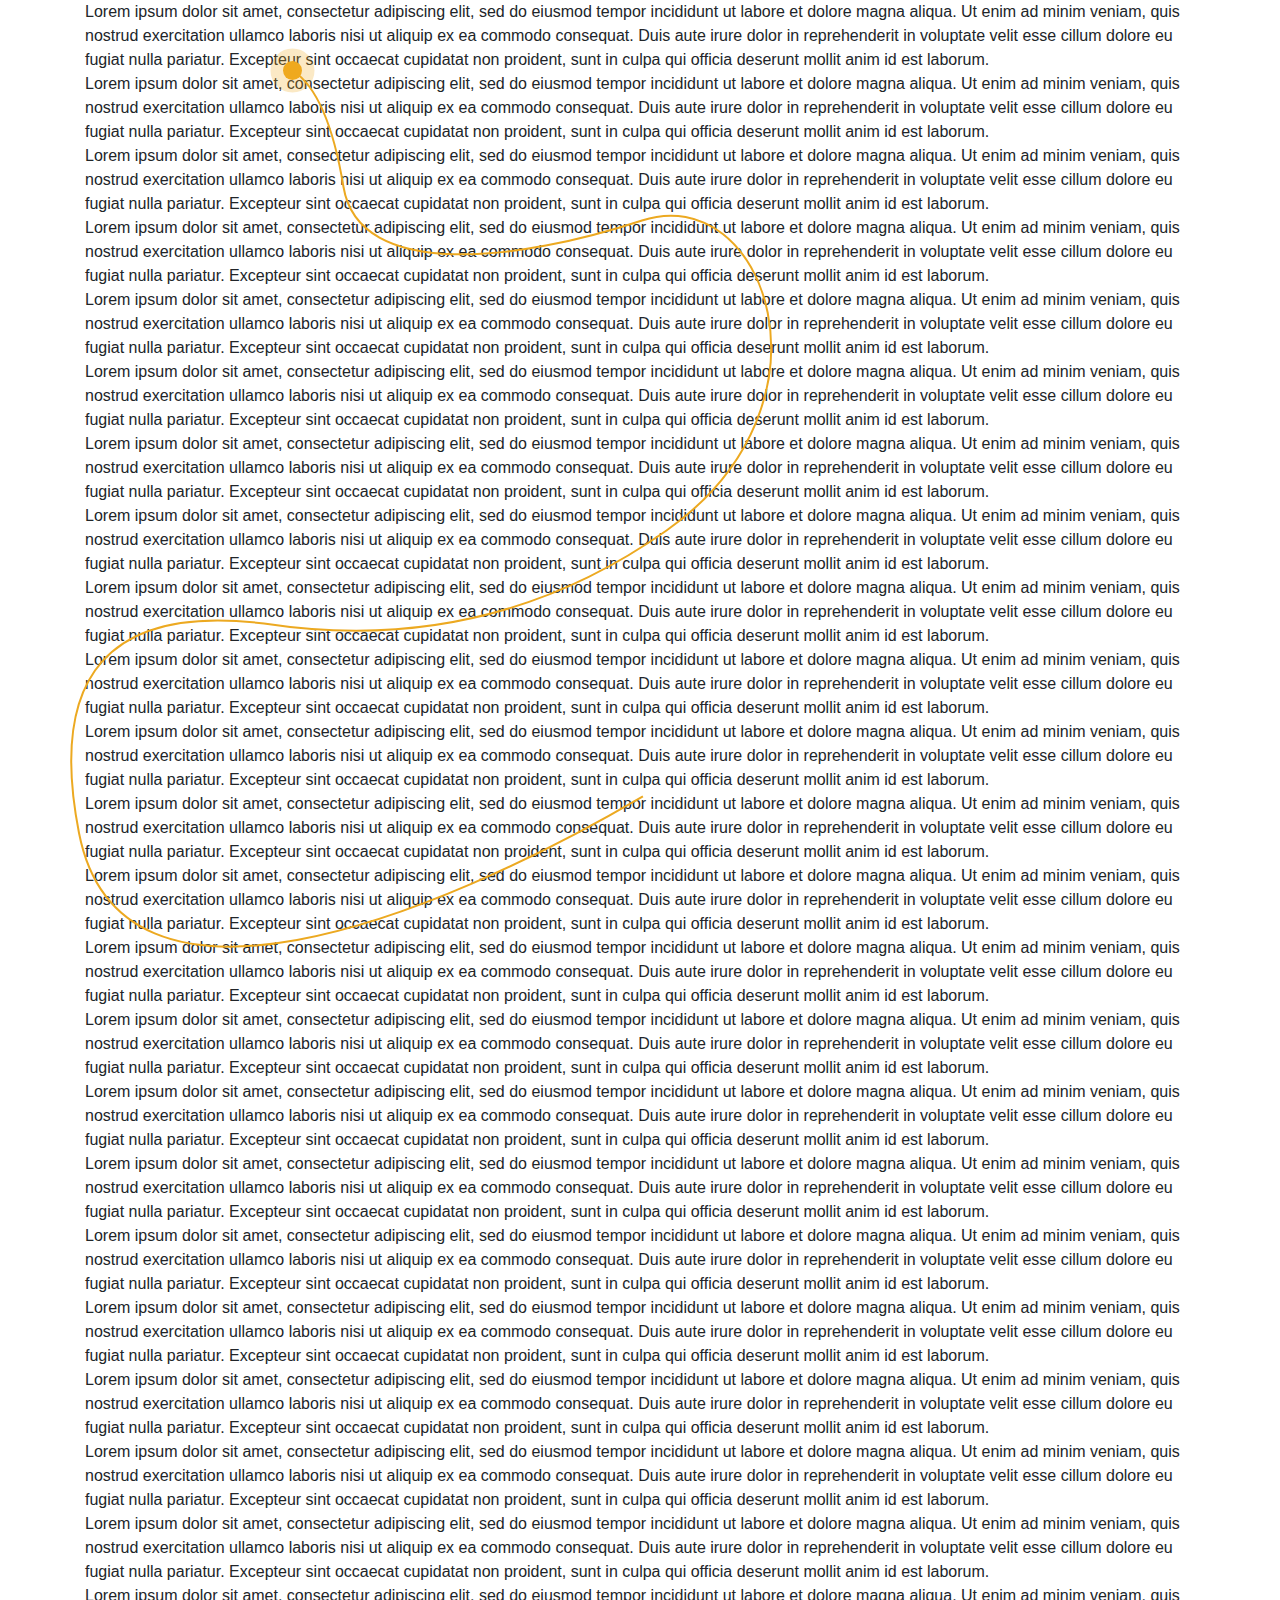
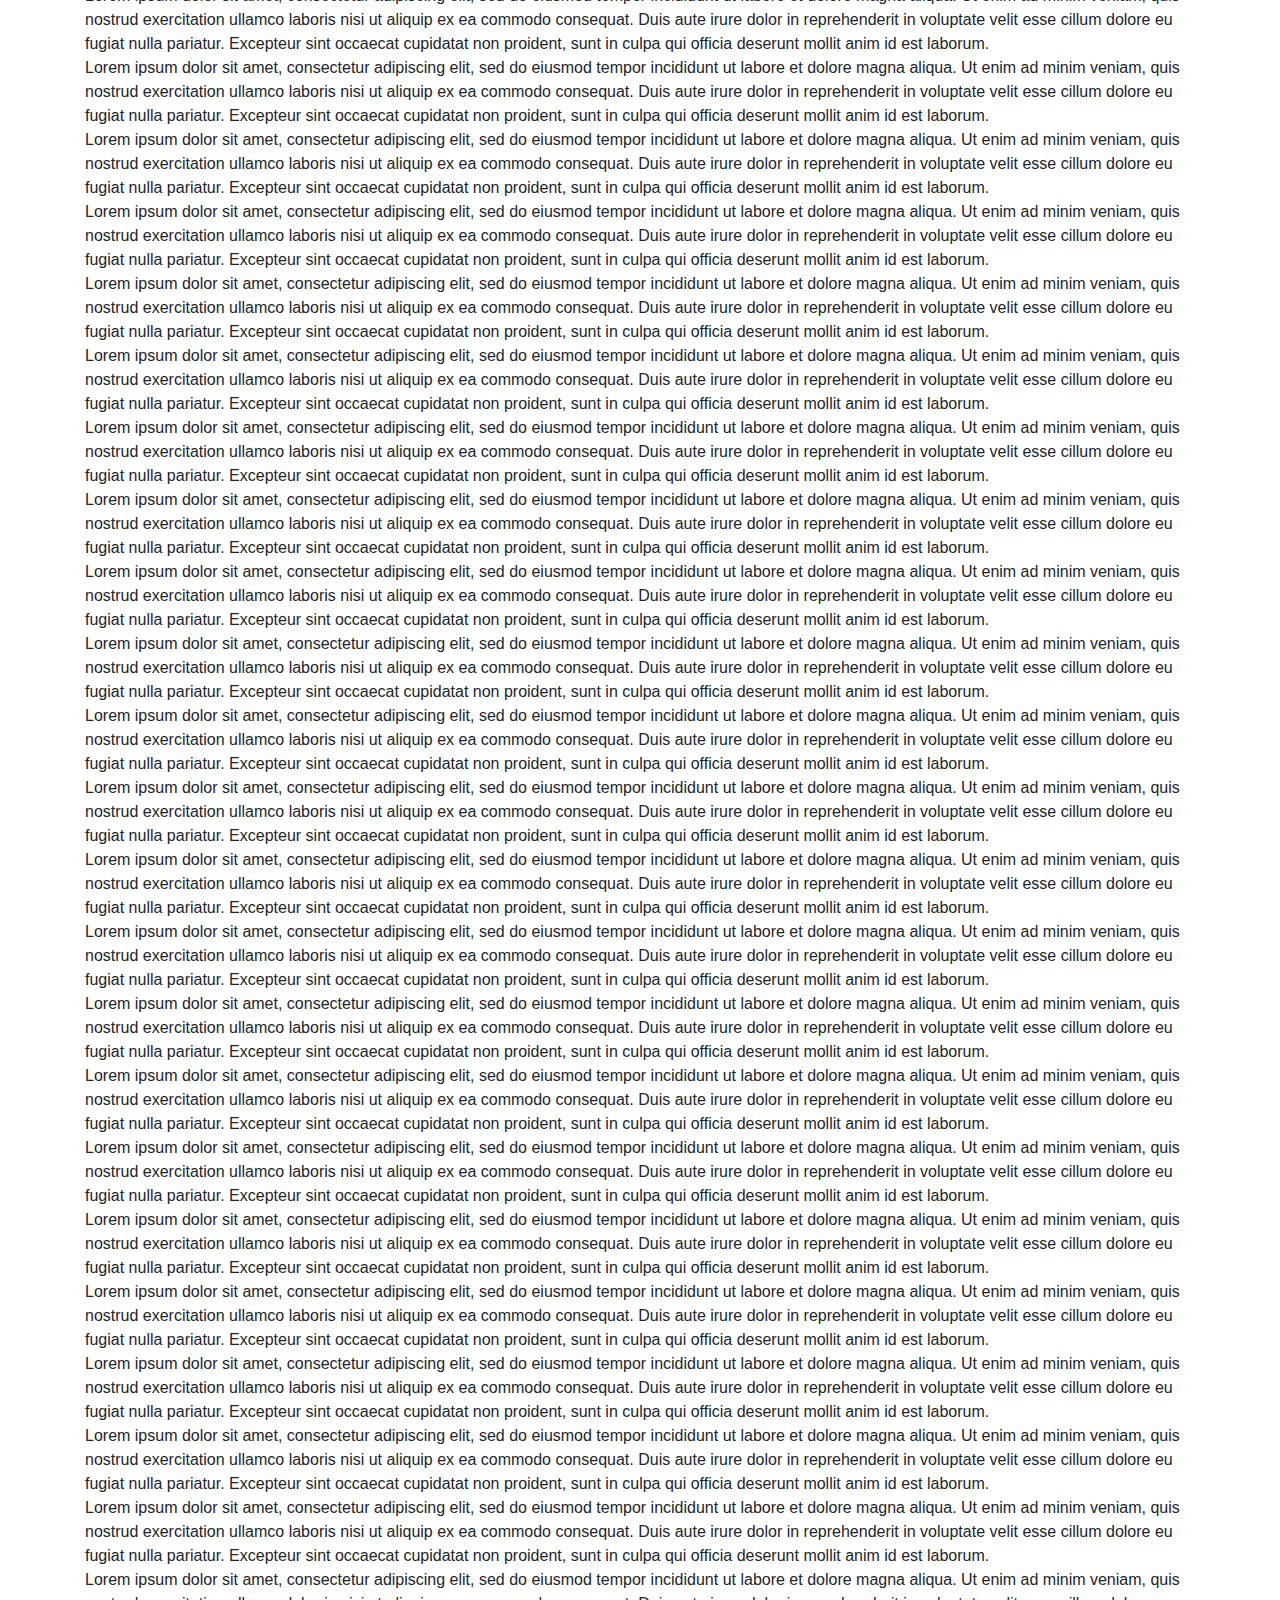
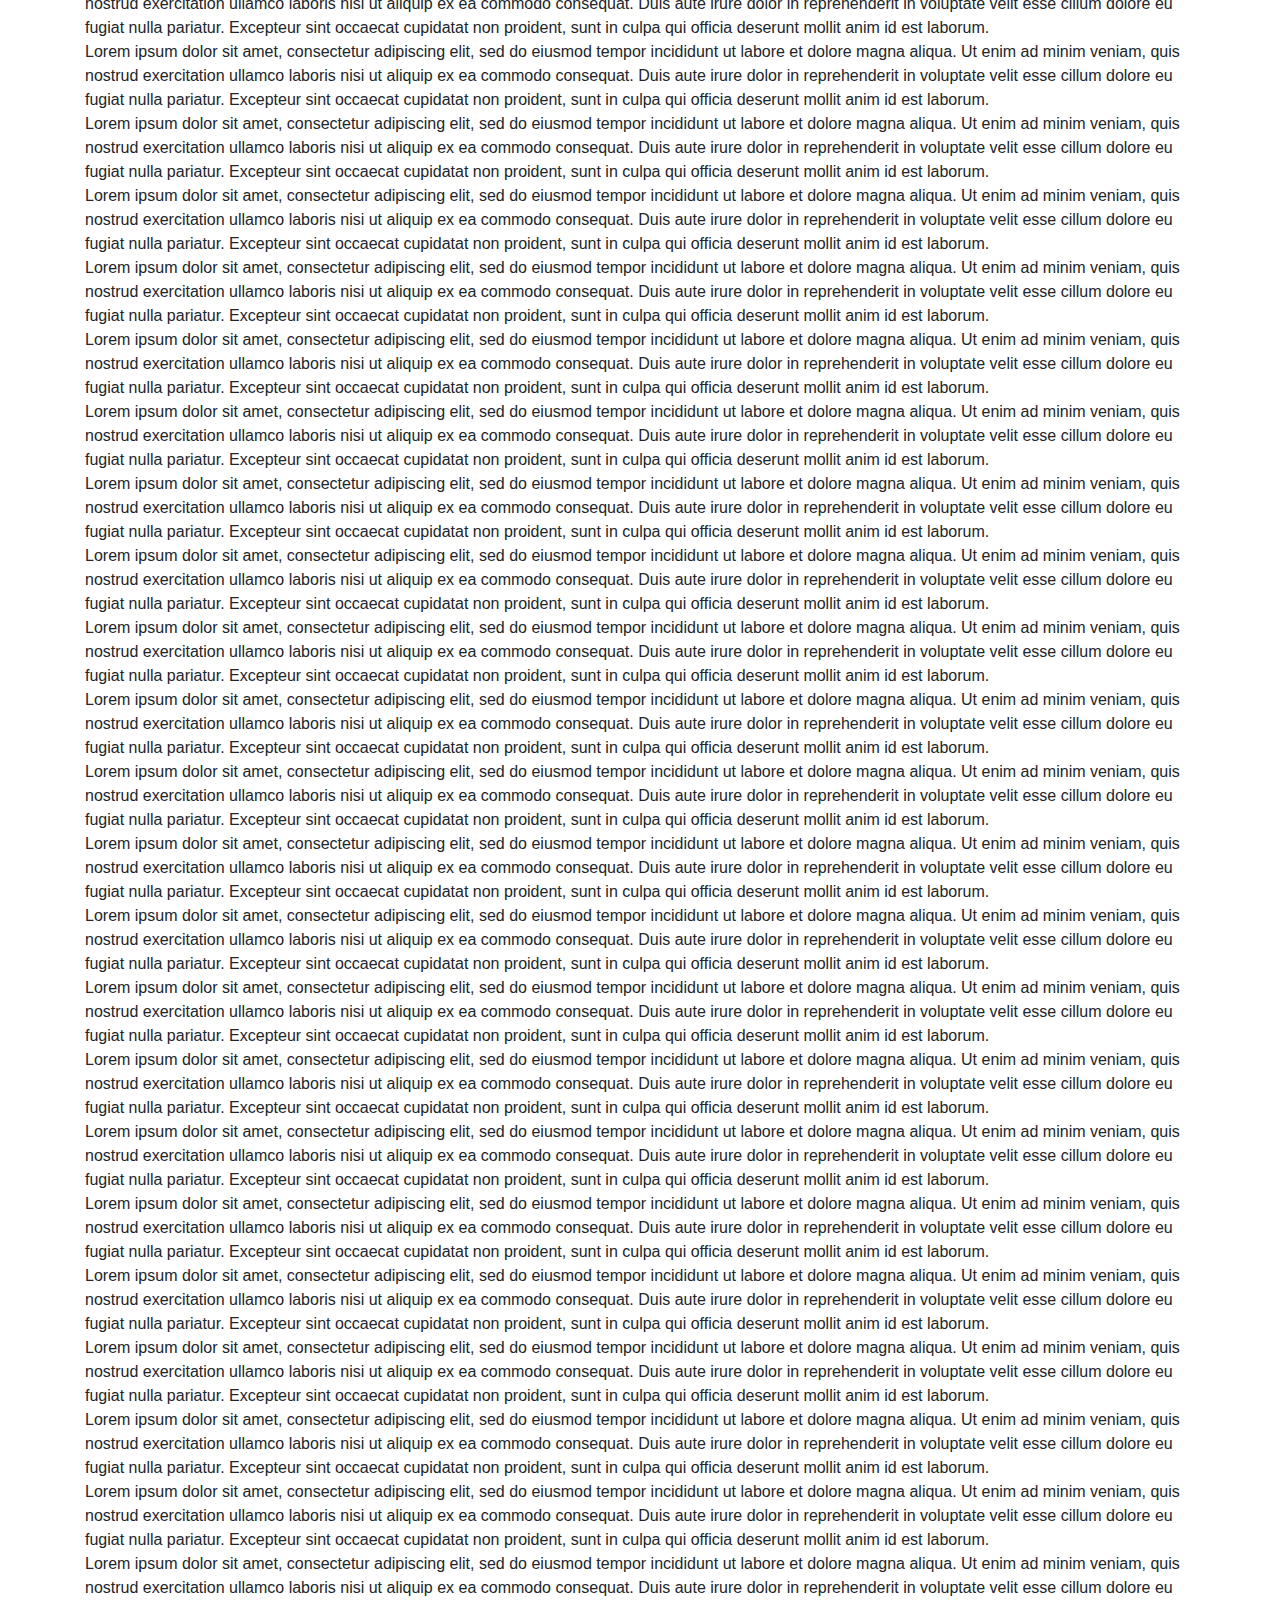
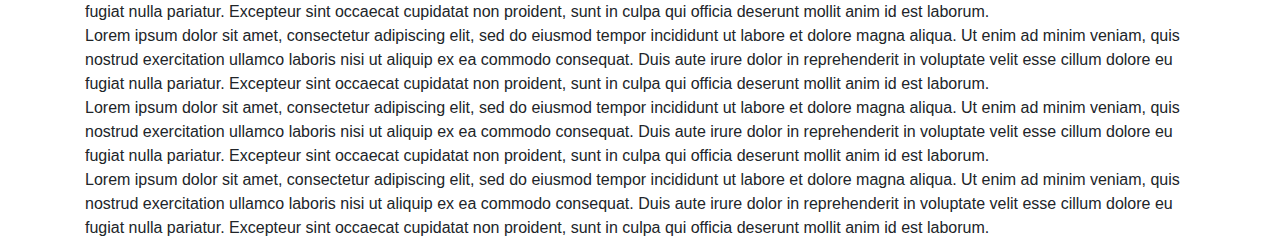
<file: timesbridge-demo/index.html>
<!doctype html>
<html>
    <head>
        <meta charset="utf-8">
        <meta name="viewport" content="width=device-width, initial-scale=1, shrink-to-fit=no">
        <link href="css/bootstrap.min.css" rel="stylesheet" type="text/css"  />
        <link href="css/draw-line.css" rel="stylesheet" type="text/css"  />
        <link href="css/style.css" rel="stylesheet" type="text/css"  />
    </head>
    <body>
        <div class="draw-in-home-0 hide-mobile"> <svg width="1161px" height="3287px" viewBox="0 0 1161 3187" version="1.1" xmlns="http://www.w3.org/2000/svg" xmlns:xlink="http://www.w3.org/1999/xlink"> <g id="Web" stroke="none" stroke-width="1" fill="none" fill-rule="evenodd"> <g id="UI-V3-.1--Air-bnb-Revised-Hover-state" transform="translate(-13.000000, -686.000000)" stroke="#979797"> <path id="Path-59" class="path" d="M280.5,706.5 C304.171142,721.5 321.173342,760.333333 331.5066,823 C347.006488,917 507.505322,897 630.004432,856.5 C752.503542,816 834.502946,1039.5 654.504254,1166.5 C534.505125,1251.16667 400.337041,1282.16667 252,1259.5 C97.6668919,1240.5 36.0002252,1310.33333 67,1469 C113.499662,1707 506.005332,1518 708.503861,1384 C911.00239,1250 1218,1450.85665 1218,1642 C1218,1773 1134.25636,1848.8083 982.501871,1954 C779.725757,2094.55837 557.505038,2131 503.005434,2222 C470.881159,2275.63909 483.505576,2671.5 498.505467,2678 C513.505358,2684.5 513.346604,2675.28059 516.00534,2669.5 C522.115453,2656.21547 474.246967,2637.06506 112.508271,2662.5 C15.5089758,2669.5 112.508271,2740.5 104.008333,2650 C98.3417073,2589.66667 96.6750528,2419.66667 99.0083692,2140 C84.0084781,2118.66667 75.0085435,2121.83333 72.0085653,2149.5 C69.0085871,2177.16667 209.174235,2180.16667 492.50551,2158.5 C501.218506,2156.79596 506.385135,2154.96263 508.005398,2153 C521.182073,2137.03906 511.642296,2129.58726 492.50551,2140 C469.839008,2152.33333 492.50551,2217.83333 560.505016,2376.5 C591.835005,2462.16667 607.5,2556 607.5,2658 C607.5,2811 690.005303,2956 875.002652,3002 C1060,3048 1116.90724,3121.7029 1142,3294 C1176.20995,3528.89943 926.5,3673 1109,3893" style="fill: none; stroke: rgb(236, 169, 33); stroke-width: 2px; stroke-dashoffset: 7613.86px;"></path> <circle id="Oval1" serif:id="Oval" cx="0" cy="0" r="9.5" style="fill:#efa91e; stroke: #efa91e42; stroke-width: 25px;" transform="translate(633.0051879882812,1431.03759765625)"></circle> </g> </g> </svg></div>
        <section>
            <div class="container">
                Lorem ipsum dolor sit amet, consectetur adipiscing elit, sed do eiusmod tempor incididunt ut labore et dolore magna aliqua. Ut enim ad minim veniam, quis nostrud exercitation ullamco laboris nisi ut aliquip ex ea commodo consequat. Duis aute irure dolor in reprehenderit in voluptate velit esse cillum dolore eu fugiat nulla pariatur. Excepteur sint occaecat cupidatat non proident, sunt in culpa qui officia deserunt mollit anim id est laborum.
            </div>
        </section>
        <section>
            <div class="container">
                Lorem ipsum dolor sit amet, consectetur adipiscing elit, sed do eiusmod tempor incididunt ut labore et dolore magna aliqua. Ut enim ad minim veniam, quis nostrud exercitation ullamco laboris nisi ut aliquip ex ea commodo consequat. Duis aute irure dolor in reprehenderit in voluptate velit esse cillum dolore eu fugiat nulla pariatur. Excepteur sint occaecat cupidatat non proident, sunt in culpa qui officia deserunt mollit anim id est laborum.
            </div>
        </section>
        <section>
            <div class="container">
                Lorem ipsum dolor sit amet, consectetur adipiscing elit, sed do eiusmod tempor incididunt ut labore et dolore magna aliqua. Ut enim ad minim veniam, quis nostrud exercitation ullamco laboris nisi ut aliquip ex ea commodo consequat. Duis aute irure dolor in reprehenderit in voluptate velit esse cillum dolore eu fugiat nulla pariatur. Excepteur sint occaecat cupidatat non proident, sunt in culpa qui officia deserunt mollit anim id est laborum.
            </div>
        </section>
        <section>
            <div class="container">
                Lorem ipsum dolor sit amet, consectetur adipiscing elit, sed do eiusmod tempor incididunt ut labore et dolore magna aliqua. Ut enim ad minim veniam, quis nostrud exercitation ullamco laboris nisi ut aliquip ex ea commodo consequat. Duis aute irure dolor in reprehenderit in voluptate velit esse cillum dolore eu fugiat nulla pariatur. Excepteur sint occaecat cupidatat non proident, sunt in culpa qui officia deserunt mollit anim id est laborum.
            </div>
        </section>
        <section>
            <div class="container">
                Lorem ipsum dolor sit amet, consectetur adipiscing elit, sed do eiusmod tempor incididunt ut labore et dolore magna aliqua. Ut enim ad minim veniam, quis nostrud exercitation ullamco laboris nisi ut aliquip ex ea commodo consequat. Duis aute irure dolor in reprehenderit in voluptate velit esse cillum dolore eu fugiat nulla pariatur. Excepteur sint occaecat cupidatat non proident, sunt in culpa qui officia deserunt mollit anim id est laborum.
            </div>
        </section>
        <section>
            <div class="container">
                Lorem ipsum dolor sit amet, consectetur adipiscing elit, sed do eiusmod tempor incididunt ut labore et dolore magna aliqua. Ut enim ad minim veniam, quis nostrud exercitation ullamco laboris nisi ut aliquip ex ea commodo consequat. Duis aute irure dolor in reprehenderit in voluptate velit esse cillum dolore eu fugiat nulla pariatur. Excepteur sint occaecat cupidatat non proident, sunt in culpa qui officia deserunt mollit anim id est laborum.
            </div>
        </section>
        <section>
            <div class="container">
                Lorem ipsum dolor sit amet, consectetur adipiscing elit, sed do eiusmod tempor incididunt ut labore et dolore magna aliqua. Ut enim ad minim veniam, quis nostrud exercitation ullamco laboris nisi ut aliquip ex ea commodo consequat. Duis aute irure dolor in reprehenderit in voluptate velit esse cillum dolore eu fugiat nulla pariatur. Excepteur sint occaecat cupidatat non proident, sunt in culpa qui officia deserunt mollit anim id est laborum.
            </div>
        </section>
        <section>
            <div class="container">
                Lorem ipsum dolor sit amet, consectetur adipiscing elit, sed do eiusmod tempor incididunt ut labore et dolore magna aliqua. Ut enim ad minim veniam, quis nostrud exercitation ullamco laboris nisi ut aliquip ex ea commodo consequat. Duis aute irure dolor in reprehenderit in voluptate velit esse cillum dolore eu fugiat nulla pariatur. Excepteur sint occaecat cupidatat non proident, sunt in culpa qui officia deserunt mollit anim id est laborum.
            </div>
        </section>
        <section>
            <div class="container">
                Lorem ipsum dolor sit amet, consectetur adipiscing elit, sed do eiusmod tempor incididunt ut labore et dolore magna aliqua. Ut enim ad minim veniam, quis nostrud exercitation ullamco laboris nisi ut aliquip ex ea commodo consequat. Duis aute irure dolor in reprehenderit in voluptate velit esse cillum dolore eu fugiat nulla pariatur. Excepteur sint occaecat cupidatat non proident, sunt in culpa qui officia deserunt mollit anim id est laborum.
            </div>
        </section>
        <section>
            <div class="container">
                Lorem ipsum dolor sit amet, consectetur adipiscing elit, sed do eiusmod tempor incididunt ut labore et dolore magna aliqua. Ut enim ad minim veniam, quis nostrud exercitation ullamco laboris nisi ut aliquip ex ea commodo consequat. Duis aute irure dolor in reprehenderit in voluptate velit esse cillum dolore eu fugiat nulla pariatur. Excepteur sint occaecat cupidatat non proident, sunt in culpa qui officia deserunt mollit anim id est laborum.
            </div>
        </section>
        <section>
            <div class="container">
                Lorem ipsum dolor sit amet, consectetur adipiscing elit, sed do eiusmod tempor incididunt ut labore et dolore magna aliqua. Ut enim ad minim veniam, quis nostrud exercitation ullamco laboris nisi ut aliquip ex ea commodo consequat. Duis aute irure dolor in reprehenderit in voluptate velit esse cillum dolore eu fugiat nulla pariatur. Excepteur sint occaecat cupidatat non proident, sunt in culpa qui officia deserunt mollit anim id est laborum.
            </div>
        </section>
        <section>
            <div class="container">
                Lorem ipsum dolor sit amet, consectetur adipiscing elit, sed do eiusmod tempor incididunt ut labore et dolore magna aliqua. Ut enim ad minim veniam, quis nostrud exercitation ullamco laboris nisi ut aliquip ex ea commodo consequat. Duis aute irure dolor in reprehenderit in voluptate velit esse cillum dolore eu fugiat nulla pariatur. Excepteur sint occaecat cupidatat non proident, sunt in culpa qui officia deserunt mollit anim id est laborum.
            </div>
        </section>
        <section>
            <div class="container">
                Lorem ipsum dolor sit amet, consectetur adipiscing elit, sed do eiusmod tempor incididunt ut labore et dolore magna aliqua. Ut enim ad minim veniam, quis nostrud exercitation ullamco laboris nisi ut aliquip ex ea commodo consequat. Duis aute irure dolor in reprehenderit in voluptate velit esse cillum dolore eu fugiat nulla pariatur. Excepteur sint occaecat cupidatat non proident, sunt in culpa qui officia deserunt mollit anim id est laborum.
            </div>
        </section>
        <section>
            <div class="container">
                Lorem ipsum dolor sit amet, consectetur adipiscing elit, sed do eiusmod tempor incididunt ut labore et dolore magna aliqua. Ut enim ad minim veniam, quis nostrud exercitation ullamco laboris nisi ut aliquip ex ea commodo consequat. Duis aute irure dolor in reprehenderit in voluptate velit esse cillum dolore eu fugiat nulla pariatur. Excepteur sint occaecat cupidatat non proident, sunt in culpa qui officia deserunt mollit anim id est laborum.
            </div>
        </section>
        <section>
            <div class="container">
                Lorem ipsum dolor sit amet, consectetur adipiscing elit, sed do eiusmod tempor incididunt ut labore et dolore magna aliqua. Ut enim ad minim veniam, quis nostrud exercitation ullamco laboris nisi ut aliquip ex ea commodo consequat. Duis aute irure dolor in reprehenderit in voluptate velit esse cillum dolore eu fugiat nulla pariatur. Excepteur sint occaecat cupidatat non proident, sunt in culpa qui officia deserunt mollit anim id est laborum.
            </div>
        </section>
        <section>
            <div class="container">
                Lorem ipsum dolor sit amet, consectetur adipiscing elit, sed do eiusmod tempor incididunt ut labore et dolore magna aliqua. Ut enim ad minim veniam, quis nostrud exercitation ullamco laboris nisi ut aliquip ex ea commodo consequat. Duis aute irure dolor in reprehenderit in voluptate velit esse cillum dolore eu fugiat nulla pariatur. Excepteur sint occaecat cupidatat non proident, sunt in culpa qui officia deserunt mollit anim id est laborum.
            </div>
        </section>
        <section>
            <div class="container">
                Lorem ipsum dolor sit amet, consectetur adipiscing elit, sed do eiusmod tempor incididunt ut labore et dolore magna aliqua. Ut enim ad minim veniam, quis nostrud exercitation ullamco laboris nisi ut aliquip ex ea commodo consequat. Duis aute irure dolor in reprehenderit in voluptate velit esse cillum dolore eu fugiat nulla pariatur. Excepteur sint occaecat cupidatat non proident, sunt in culpa qui officia deserunt mollit anim id est laborum.
            </div>
        </section>
        <section>
            <div class="container">
                Lorem ipsum dolor sit amet, consectetur adipiscing elit, sed do eiusmod tempor incididunt ut labore et dolore magna aliqua. Ut enim ad minim veniam, quis nostrud exercitation ullamco laboris nisi ut aliquip ex ea commodo consequat. Duis aute irure dolor in reprehenderit in voluptate velit esse cillum dolore eu fugiat nulla pariatur. Excepteur sint occaecat cupidatat non proident, sunt in culpa qui officia deserunt mollit anim id est laborum.
            </div>
        </section>
        <section>
            <div class="container">
                Lorem ipsum dolor sit amet, consectetur adipiscing elit, sed do eiusmod tempor incididunt ut labore et dolore magna aliqua. Ut enim ad minim veniam, quis nostrud exercitation ullamco laboris nisi ut aliquip ex ea commodo consequat. Duis aute irure dolor in reprehenderit in voluptate velit esse cillum dolore eu fugiat nulla pariatur. Excepteur sint occaecat cupidatat non proident, sunt in culpa qui officia deserunt mollit anim id est laborum.
            </div>
        </section>
        <section>
            <div class="container">
                Lorem ipsum dolor sit amet, consectetur adipiscing elit, sed do eiusmod tempor incididunt ut labore et dolore magna aliqua. Ut enim ad minim veniam, quis nostrud exercitation ullamco laboris nisi ut aliquip ex ea commodo consequat. Duis aute irure dolor in reprehenderit in voluptate velit esse cillum dolore eu fugiat nulla pariatur. Excepteur sint occaecat cupidatat non proident, sunt in culpa qui officia deserunt mollit anim id est laborum.
            </div>
        </section>
        <section>
            <div class="container">
                Lorem ipsum dolor sit amet, consectetur adipiscing elit, sed do eiusmod tempor incididunt ut labore et dolore magna aliqua. Ut enim ad minim veniam, quis nostrud exercitation ullamco laboris nisi ut aliquip ex ea commodo consequat. Duis aute irure dolor in reprehenderit in voluptate velit esse cillum dolore eu fugiat nulla pariatur. Excepteur sint occaecat cupidatat non proident, sunt in culpa qui officia deserunt mollit anim id est laborum.
            </div>
        </section>
        <section>
            <div class="container">
                Lorem ipsum dolor sit amet, consectetur adipiscing elit, sed do eiusmod tempor incididunt ut labore et dolore magna aliqua. Ut enim ad minim veniam, quis nostrud exercitation ullamco laboris nisi ut aliquip ex ea commodo consequat. Duis aute irure dolor in reprehenderit in voluptate velit esse cillum dolore eu fugiat nulla pariatur. Excepteur sint occaecat cupidatat non proident, sunt in culpa qui officia deserunt mollit anim id est laborum.
            </div>
        </section>
        <section>
            <div class="container">
                Lorem ipsum dolor sit amet, consectetur adipiscing elit, sed do eiusmod tempor incididunt ut labore et dolore magna aliqua. Ut enim ad minim veniam, quis nostrud exercitation ullamco laboris nisi ut aliquip ex ea commodo consequat. Duis aute irure dolor in reprehenderit in voluptate velit esse cillum dolore eu fugiat nulla pariatur. Excepteur sint occaecat cupidatat non proident, sunt in culpa qui officia deserunt mollit anim id est laborum.
            </div>
        </section>
        <section>
            <div class="container">
                Lorem ipsum dolor sit amet, consectetur adipiscing elit, sed do eiusmod tempor incididunt ut labore et dolore magna aliqua. Ut enim ad minim veniam, quis nostrud exercitation ullamco laboris nisi ut aliquip ex ea commodo consequat. Duis aute irure dolor in reprehenderit in voluptate velit esse cillum dolore eu fugiat nulla pariatur. Excepteur sint occaecat cupidatat non proident, sunt in culpa qui officia deserunt mollit anim id est laborum.
            </div>
        </section>
        <section>
            <div class="container">
                Lorem ipsum dolor sit amet, consectetur adipiscing elit, sed do eiusmod tempor incididunt ut labore et dolore magna aliqua. Ut enim ad minim veniam, quis nostrud exercitation ullamco laboris nisi ut aliquip ex ea commodo consequat. Duis aute irure dolor in reprehenderit in voluptate velit esse cillum dolore eu fugiat nulla pariatur. Excepteur sint occaecat cupidatat non proident, sunt in culpa qui officia deserunt mollit anim id est laborum.
            </div>
        </section>
        <section>
            <div class="container">
                Lorem ipsum dolor sit amet, consectetur adipiscing elit, sed do eiusmod tempor incididunt ut labore et dolore magna aliqua. Ut enim ad minim veniam, quis nostrud exercitation ullamco laboris nisi ut aliquip ex ea commodo consequat. Duis aute irure dolor in reprehenderit in voluptate velit esse cillum dolore eu fugiat nulla pariatur. Excepteur sint occaecat cupidatat non proident, sunt in culpa qui officia deserunt mollit anim id est laborum.
            </div>
        </section>
        <section>
            <div class="container">
                Lorem ipsum dolor sit amet, consectetur adipiscing elit, sed do eiusmod tempor incididunt ut labore et dolore magna aliqua. Ut enim ad minim veniam, quis nostrud exercitation ullamco laboris nisi ut aliquip ex ea commodo consequat. Duis aute irure dolor in reprehenderit in voluptate velit esse cillum dolore eu fugiat nulla pariatur. Excepteur sint occaecat cupidatat non proident, sunt in culpa qui officia deserunt mollit anim id est laborum.
            </div>
        </section>
        <section>
            <div class="container">
                Lorem ipsum dolor sit amet, consectetur adipiscing elit, sed do eiusmod tempor incididunt ut labore et dolore magna aliqua. Ut enim ad minim veniam, quis nostrud exercitation ullamco laboris nisi ut aliquip ex ea commodo consequat. Duis aute irure dolor in reprehenderit in voluptate velit esse cillum dolore eu fugiat nulla pariatur. Excepteur sint occaecat cupidatat non proident, sunt in culpa qui officia deserunt mollit anim id est laborum.
            </div>
        </section>
        <section>
            <div class="container">
                Lorem ipsum dolor sit amet, consectetur adipiscing elit, sed do eiusmod tempor incididunt ut labore et dolore magna aliqua. Ut enim ad minim veniam, quis nostrud exercitation ullamco laboris nisi ut aliquip ex ea commodo consequat. Duis aute irure dolor in reprehenderit in voluptate velit esse cillum dolore eu fugiat nulla pariatur. Excepteur sint occaecat cupidatat non proident, sunt in culpa qui officia deserunt mollit anim id est laborum.
            </div>
        </section>
        <section>
            <div class="container">
                Lorem ipsum dolor sit amet, consectetur adipiscing elit, sed do eiusmod tempor incididunt ut labore et dolore magna aliqua. Ut enim ad minim veniam, quis nostrud exercitation ullamco laboris nisi ut aliquip ex ea commodo consequat. Duis aute irure dolor in reprehenderit in voluptate velit esse cillum dolore eu fugiat nulla pariatur. Excepteur sint occaecat cupidatat non proident, sunt in culpa qui officia deserunt mollit anim id est laborum.
            </div>
        </section>
        <section>
            <div class="container">
                Lorem ipsum dolor sit amet, consectetur adipiscing elit, sed do eiusmod tempor incididunt ut labore et dolore magna aliqua. Ut enim ad minim veniam, quis nostrud exercitation ullamco laboris nisi ut aliquip ex ea commodo consequat. Duis aute irure dolor in reprehenderit in voluptate velit esse cillum dolore eu fugiat nulla pariatur. Excepteur sint occaecat cupidatat non proident, sunt in culpa qui officia deserunt mollit anim id est laborum.
            </div>
        </section>
        <section>
            <div class="container">
                Lorem ipsum dolor sit amet, consectetur adipiscing elit, sed do eiusmod tempor incididunt ut labore et dolore magna aliqua. Ut enim ad minim veniam, quis nostrud exercitation ullamco laboris nisi ut aliquip ex ea commodo consequat. Duis aute irure dolor in reprehenderit in voluptate velit esse cillum dolore eu fugiat nulla pariatur. Excepteur sint occaecat cupidatat non proident, sunt in culpa qui officia deserunt mollit anim id est laborum.
            </div>
        </section>
        <section>
            <div class="container">
                Lorem ipsum dolor sit amet, consectetur adipiscing elit, sed do eiusmod tempor incididunt ut labore et dolore magna aliqua. Ut enim ad minim veniam, quis nostrud exercitation ullamco laboris nisi ut aliquip ex ea commodo consequat. Duis aute irure dolor in reprehenderit in voluptate velit esse cillum dolore eu fugiat nulla pariatur. Excepteur sint occaecat cupidatat non proident, sunt in culpa qui officia deserunt mollit anim id est laborum.
            </div>
        </section>
        <section>
            <div class="container">
                Lorem ipsum dolor sit amet, consectetur adipiscing elit, sed do eiusmod tempor incididunt ut labore et dolore magna aliqua. Ut enim ad minim veniam, quis nostrud exercitation ullamco laboris nisi ut aliquip ex ea commodo consequat. Duis aute irure dolor in reprehenderit in voluptate velit esse cillum dolore eu fugiat nulla pariatur. Excepteur sint occaecat cupidatat non proident, sunt in culpa qui officia deserunt mollit anim id est laborum.
            </div>
        </section>
        <section>
            <div class="container">
                Lorem ipsum dolor sit amet, consectetur adipiscing elit, sed do eiusmod tempor incididunt ut labore et dolore magna aliqua. Ut enim ad minim veniam, quis nostrud exercitation ullamco laboris nisi ut aliquip ex ea commodo consequat. Duis aute irure dolor in reprehenderit in voluptate velit esse cillum dolore eu fugiat nulla pariatur. Excepteur sint occaecat cupidatat non proident, sunt in culpa qui officia deserunt mollit anim id est laborum.
            </div>
        </section>
        <section>
            <div class="container">
                Lorem ipsum dolor sit amet, consectetur adipiscing elit, sed do eiusmod tempor incididunt ut labore et dolore magna aliqua. Ut enim ad minim veniam, quis nostrud exercitation ullamco laboris nisi ut aliquip ex ea commodo consequat. Duis aute irure dolor in reprehenderit in voluptate velit esse cillum dolore eu fugiat nulla pariatur. Excepteur sint occaecat cupidatat non proident, sunt in culpa qui officia deserunt mollit anim id est laborum.
            </div>
        </section>
        <section>
            <div class="container">
                Lorem ipsum dolor sit amet, consectetur adipiscing elit, sed do eiusmod tempor incididunt ut labore et dolore magna aliqua. Ut enim ad minim veniam, quis nostrud exercitation ullamco laboris nisi ut aliquip ex ea commodo consequat. Duis aute irure dolor in reprehenderit in voluptate velit esse cillum dolore eu fugiat nulla pariatur. Excepteur sint occaecat cupidatat non proident, sunt in culpa qui officia deserunt mollit anim id est laborum.
            </div>
        </section>
        <section>
            <div class="container">
                Lorem ipsum dolor sit amet, consectetur adipiscing elit, sed do eiusmod tempor incididunt ut labore et dolore magna aliqua. Ut enim ad minim veniam, quis nostrud exercitation ullamco laboris nisi ut aliquip ex ea commodo consequat. Duis aute irure dolor in reprehenderit in voluptate velit esse cillum dolore eu fugiat nulla pariatur. Excepteur sint occaecat cupidatat non proident, sunt in culpa qui officia deserunt mollit anim id est laborum.
            </div>
        </section>
        <section>
            <div class="container">
                Lorem ipsum dolor sit amet, consectetur adipiscing elit, sed do eiusmod tempor incididunt ut labore et dolore magna aliqua. Ut enim ad minim veniam, quis nostrud exercitation ullamco laboris nisi ut aliquip ex ea commodo consequat. Duis aute irure dolor in reprehenderit in voluptate velit esse cillum dolore eu fugiat nulla pariatur. Excepteur sint occaecat cupidatat non proident, sunt in culpa qui officia deserunt mollit anim id est laborum.
            </div>
        </section>
        <section>
            <div class="container">
                Lorem ipsum dolor sit amet, consectetur adipiscing elit, sed do eiusmod tempor incididunt ut labore et dolore magna aliqua. Ut enim ad minim veniam, quis nostrud exercitation ullamco laboris nisi ut aliquip ex ea commodo consequat. Duis aute irure dolor in reprehenderit in voluptate velit esse cillum dolore eu fugiat nulla pariatur. Excepteur sint occaecat cupidatat non proident, sunt in culpa qui officia deserunt mollit anim id est laborum.
            </div>
        </section>
        <section>
            <div class="container">
                Lorem ipsum dolor sit amet, consectetur adipiscing elit, sed do eiusmod tempor incididunt ut labore et dolore magna aliqua. Ut enim ad minim veniam, quis nostrud exercitation ullamco laboris nisi ut aliquip ex ea commodo consequat. Duis aute irure dolor in reprehenderit in voluptate velit esse cillum dolore eu fugiat nulla pariatur. Excepteur sint occaecat cupidatat non proident, sunt in culpa qui officia deserunt mollit anim id est laborum.
            </div>
        </section>
        <section>
            <div class="container">
                Lorem ipsum dolor sit amet, consectetur adipiscing elit, sed do eiusmod tempor incididunt ut labore et dolore magna aliqua. Ut enim ad minim veniam, quis nostrud exercitation ullamco laboris nisi ut aliquip ex ea commodo consequat. Duis aute irure dolor in reprehenderit in voluptate velit esse cillum dolore eu fugiat nulla pariatur. Excepteur sint occaecat cupidatat non proident, sunt in culpa qui officia deserunt mollit anim id est laborum.
            </div>
        </section>
        <section>
            <div class="container">
                Lorem ipsum dolor sit amet, consectetur adipiscing elit, sed do eiusmod tempor incididunt ut labore et dolore magna aliqua. Ut enim ad minim veniam, quis nostrud exercitation ullamco laboris nisi ut aliquip ex ea commodo consequat. Duis aute irure dolor in reprehenderit in voluptate velit esse cillum dolore eu fugiat nulla pariatur. Excepteur sint occaecat cupidatat non proident, sunt in culpa qui officia deserunt mollit anim id est laborum.
            </div>
        </section>
        <section>
            <div class="container">
                Lorem ipsum dolor sit amet, consectetur adipiscing elit, sed do eiusmod tempor incididunt ut labore et dolore magna aliqua. Ut enim ad minim veniam, quis nostrud exercitation ullamco laboris nisi ut aliquip ex ea commodo consequat. Duis aute irure dolor in reprehenderit in voluptate velit esse cillum dolore eu fugiat nulla pariatur. Excepteur sint occaecat cupidatat non proident, sunt in culpa qui officia deserunt mollit anim id est laborum.
            </div>
        </section>
        <section>
            <div class="container">
                Lorem ipsum dolor sit amet, consectetur adipiscing elit, sed do eiusmod tempor incididunt ut labore et dolore magna aliqua. Ut enim ad minim veniam, quis nostrud exercitation ullamco laboris nisi ut aliquip ex ea commodo consequat. Duis aute irure dolor in reprehenderit in voluptate velit esse cillum dolore eu fugiat nulla pariatur. Excepteur sint occaecat cupidatat non proident, sunt in culpa qui officia deserunt mollit anim id est laborum.
            </div>
        </section>
        <section>
            <div class="container">
                Lorem ipsum dolor sit amet, consectetur adipiscing elit, sed do eiusmod tempor incididunt ut labore et dolore magna aliqua. Ut enim ad minim veniam, quis nostrud exercitation ullamco laboris nisi ut aliquip ex ea commodo consequat. Duis aute irure dolor in reprehenderit in voluptate velit esse cillum dolore eu fugiat nulla pariatur. Excepteur sint occaecat cupidatat non proident, sunt in culpa qui officia deserunt mollit anim id est laborum.
            </div>
        </section>
        <section>
            <div class="container">
                Lorem ipsum dolor sit amet, consectetur adipiscing elit, sed do eiusmod tempor incididunt ut labore et dolore magna aliqua. Ut enim ad minim veniam, quis nostrud exercitation ullamco laboris nisi ut aliquip ex ea commodo consequat. Duis aute irure dolor in reprehenderit in voluptate velit esse cillum dolore eu fugiat nulla pariatur. Excepteur sint occaecat cupidatat non proident, sunt in culpa qui officia deserunt mollit anim id est laborum.
            </div>
        </section>
        <section>
            <div class="container">
                Lorem ipsum dolor sit amet, consectetur adipiscing elit, sed do eiusmod tempor incididunt ut labore et dolore magna aliqua. Ut enim ad minim veniam, quis nostrud exercitation ullamco laboris nisi ut aliquip ex ea commodo consequat. Duis aute irure dolor in reprehenderit in voluptate velit esse cillum dolore eu fugiat nulla pariatur. Excepteur sint occaecat cupidatat non proident, sunt in culpa qui officia deserunt mollit anim id est laborum.
            </div>
        </section>
        <section>
            <div class="container">
                Lorem ipsum dolor sit amet, consectetur adipiscing elit, sed do eiusmod tempor incididunt ut labore et dolore magna aliqua. Ut enim ad minim veniam, quis nostrud exercitation ullamco laboris nisi ut aliquip ex ea commodo consequat. Duis aute irure dolor in reprehenderit in voluptate velit esse cillum dolore eu fugiat nulla pariatur. Excepteur sint occaecat cupidatat non proident, sunt in culpa qui officia deserunt mollit anim id est laborum.
            </div>
        </section>
        <section>
            <div class="container">
                Lorem ipsum dolor sit amet, consectetur adipiscing elit, sed do eiusmod tempor incididunt ut labore et dolore magna aliqua. Ut enim ad minim veniam, quis nostrud exercitation ullamco laboris nisi ut aliquip ex ea commodo consequat. Duis aute irure dolor in reprehenderit in voluptate velit esse cillum dolore eu fugiat nulla pariatur. Excepteur sint occaecat cupidatat non proident, sunt in culpa qui officia deserunt mollit anim id est laborum.
            </div>
        </section>
        <section>
            <div class="container">
                Lorem ipsum dolor sit amet, consectetur adipiscing elit, sed do eiusmod tempor incididunt ut labore et dolore magna aliqua. Ut enim ad minim veniam, quis nostrud exercitation ullamco laboris nisi ut aliquip ex ea commodo consequat. Duis aute irure dolor in reprehenderit in voluptate velit esse cillum dolore eu fugiat nulla pariatur. Excepteur sint occaecat cupidatat non proident, sunt in culpa qui officia deserunt mollit anim id est laborum.
            </div>
        </section>
        <section>
            <div class="container">
                Lorem ipsum dolor sit amet, consectetur adipiscing elit, sed do eiusmod tempor incididunt ut labore et dolore magna aliqua. Ut enim ad minim veniam, quis nostrud exercitation ullamco laboris nisi ut aliquip ex ea commodo consequat. Duis aute irure dolor in reprehenderit in voluptate velit esse cillum dolore eu fugiat nulla pariatur. Excepteur sint occaecat cupidatat non proident, sunt in culpa qui officia deserunt mollit anim id est laborum.
            </div>
        </section>
        <section>
            <div class="container">
                Lorem ipsum dolor sit amet, consectetur adipiscing elit, sed do eiusmod tempor incididunt ut labore et dolore magna aliqua. Ut enim ad minim veniam, quis nostrud exercitation ullamco laboris nisi ut aliquip ex ea commodo consequat. Duis aute irure dolor in reprehenderit in voluptate velit esse cillum dolore eu fugiat nulla pariatur. Excepteur sint occaecat cupidatat non proident, sunt in culpa qui officia deserunt mollit anim id est laborum.
            </div>
        </section>
        <section>
            <div class="container">
                Lorem ipsum dolor sit amet, consectetur adipiscing elit, sed do eiusmod tempor incididunt ut labore et dolore magna aliqua. Ut enim ad minim veniam, quis nostrud exercitation ullamco laboris nisi ut aliquip ex ea commodo consequat. Duis aute irure dolor in reprehenderit in voluptate velit esse cillum dolore eu fugiat nulla pariatur. Excepteur sint occaecat cupidatat non proident, sunt in culpa qui officia deserunt mollit anim id est laborum.
            </div>
        </section>
        <section>
            <div class="container">
                Lorem ipsum dolor sit amet, consectetur adipiscing elit, sed do eiusmod tempor incididunt ut labore et dolore magna aliqua. Ut enim ad minim veniam, quis nostrud exercitation ullamco laboris nisi ut aliquip ex ea commodo consequat. Duis aute irure dolor in reprehenderit in voluptate velit esse cillum dolore eu fugiat nulla pariatur. Excepteur sint occaecat cupidatat non proident, sunt in culpa qui officia deserunt mollit anim id est laborum.
            </div>
        </section>
        <section>
            <div class="container">
                Lorem ipsum dolor sit amet, consectetur adipiscing elit, sed do eiusmod tempor incididunt ut labore et dolore magna aliqua. Ut enim ad minim veniam, quis nostrud exercitation ullamco laboris nisi ut aliquip ex ea commodo consequat. Duis aute irure dolor in reprehenderit in voluptate velit esse cillum dolore eu fugiat nulla pariatur. Excepteur sint occaecat cupidatat non proident, sunt in culpa qui officia deserunt mollit anim id est laborum.
            </div>
        </section>
        <section>
            <div class="container">
                Lorem ipsum dolor sit amet, consectetur adipiscing elit, sed do eiusmod tempor incididunt ut labore et dolore magna aliqua. Ut enim ad minim veniam, quis nostrud exercitation ullamco laboris nisi ut aliquip ex ea commodo consequat. Duis aute irure dolor in reprehenderit in voluptate velit esse cillum dolore eu fugiat nulla pariatur. Excepteur sint occaecat cupidatat non proident, sunt in culpa qui officia deserunt mollit anim id est laborum.
            </div>
        </section>
        <section>
            <div class="container">
                Lorem ipsum dolor sit amet, consectetur adipiscing elit, sed do eiusmod tempor incididunt ut labore et dolore magna aliqua. Ut enim ad minim veniam, quis nostrud exercitation ullamco laboris nisi ut aliquip ex ea commodo consequat. Duis aute irure dolor in reprehenderit in voluptate velit esse cillum dolore eu fugiat nulla pariatur. Excepteur sint occaecat cupidatat non proident, sunt in culpa qui officia deserunt mollit anim id est laborum.
            </div>
        </section>
        <section>
            <div class="container">
                Lorem ipsum dolor sit amet, consectetur adipiscing elit, sed do eiusmod tempor incididunt ut labore et dolore magna aliqua. Ut enim ad minim veniam, quis nostrud exercitation ullamco laboris nisi ut aliquip ex ea commodo consequat. Duis aute irure dolor in reprehenderit in voluptate velit esse cillum dolore eu fugiat nulla pariatur. Excepteur sint occaecat cupidatat non proident, sunt in culpa qui officia deserunt mollit anim id est laborum.
            </div>
        </section>
        <section>
            <div class="container">
                Lorem ipsum dolor sit amet, consectetur adipiscing elit, sed do eiusmod tempor incididunt ut labore et dolore magna aliqua. Ut enim ad minim veniam, quis nostrud exercitation ullamco laboris nisi ut aliquip ex ea commodo consequat. Duis aute irure dolor in reprehenderit in voluptate velit esse cillum dolore eu fugiat nulla pariatur. Excepteur sint occaecat cupidatat non proident, sunt in culpa qui officia deserunt mollit anim id est laborum.
            </div>
        </section>
        <section>
            <div class="container">
                Lorem ipsum dolor sit amet, consectetur adipiscing elit, sed do eiusmod tempor incididunt ut labore et dolore magna aliqua. Ut enim ad minim veniam, quis nostrud exercitation ullamco laboris nisi ut aliquip ex ea commodo consequat. Duis aute irure dolor in reprehenderit in voluptate velit esse cillum dolore eu fugiat nulla pariatur. Excepteur sint occaecat cupidatat non proident, sunt in culpa qui officia deserunt mollit anim id est laborum.
            </div>
        </section>
        <section>
            <div class="container">
                Lorem ipsum dolor sit amet, consectetur adipiscing elit, sed do eiusmod tempor incididunt ut labore et dolore magna aliqua. Ut enim ad minim veniam, quis nostrud exercitation ullamco laboris nisi ut aliquip ex ea commodo consequat. Duis aute irure dolor in reprehenderit in voluptate velit esse cillum dolore eu fugiat nulla pariatur. Excepteur sint occaecat cupidatat non proident, sunt in culpa qui officia deserunt mollit anim id est laborum.
            </div>
        </section>
        <section>
            <div class="container">
                Lorem ipsum dolor sit amet, consectetur adipiscing elit, sed do eiusmod tempor incididunt ut labore et dolore magna aliqua. Ut enim ad minim veniam, quis nostrud exercitation ullamco laboris nisi ut aliquip ex ea commodo consequat. Duis aute irure dolor in reprehenderit in voluptate velit esse cillum dolore eu fugiat nulla pariatur. Excepteur sint occaecat cupidatat non proident, sunt in culpa qui officia deserunt mollit anim id est laborum.
            </div>
        </section>
        <section>
            <div class="container">
                Lorem ipsum dolor sit amet, consectetur adipiscing elit, sed do eiusmod tempor incididunt ut labore et dolore magna aliqua. Ut enim ad minim veniam, quis nostrud exercitation ullamco laboris nisi ut aliquip ex ea commodo consequat. Duis aute irure dolor in reprehenderit in voluptate velit esse cillum dolore eu fugiat nulla pariatur. Excepteur sint occaecat cupidatat non proident, sunt in culpa qui officia deserunt mollit anim id est laborum.
            </div>
        </section>
        <section>
            <div class="container">
                Lorem ipsum dolor sit amet, consectetur adipiscing elit, sed do eiusmod tempor incididunt ut labore et dolore magna aliqua. Ut enim ad minim veniam, quis nostrud exercitation ullamco laboris nisi ut aliquip ex ea commodo consequat. Duis aute irure dolor in reprehenderit in voluptate velit esse cillum dolore eu fugiat nulla pariatur. Excepteur sint occaecat cupidatat non proident, sunt in culpa qui officia deserunt mollit anim id est laborum.
            </div>
        </section>
        <section>
            <div class="container">
                Lorem ipsum dolor sit amet, consectetur adipiscing elit, sed do eiusmod tempor incididunt ut labore et dolore magna aliqua. Ut enim ad minim veniam, quis nostrud exercitation ullamco laboris nisi ut aliquip ex ea commodo consequat. Duis aute irure dolor in reprehenderit in voluptate velit esse cillum dolore eu fugiat nulla pariatur. Excepteur sint occaecat cupidatat non proident, sunt in culpa qui officia deserunt mollit anim id est laborum.
            </div>
        </section>
        <section>
            <div class="container">
                Lorem ipsum dolor sit amet, consectetur adipiscing elit, sed do eiusmod tempor incididunt ut labore et dolore magna aliqua. Ut enim ad minim veniam, quis nostrud exercitation ullamco laboris nisi ut aliquip ex ea commodo consequat. Duis aute irure dolor in reprehenderit in voluptate velit esse cillum dolore eu fugiat nulla pariatur. Excepteur sint occaecat cupidatat non proident, sunt in culpa qui officia deserunt mollit anim id est laborum.
            </div>
        </section>
        <section>
            <div class="container">
                Lorem ipsum dolor sit amet, consectetur adipiscing elit, sed do eiusmod tempor incididunt ut labore et dolore magna aliqua. Ut enim ad minim veniam, quis nostrud exercitation ullamco laboris nisi ut aliquip ex ea commodo consequat. Duis aute irure dolor in reprehenderit in voluptate velit esse cillum dolore eu fugiat nulla pariatur. Excepteur sint occaecat cupidatat non proident, sunt in culpa qui officia deserunt mollit anim id est laborum.
            </div>
        </section>
        <section>
            <div class="container">
                Lorem ipsum dolor sit amet, consectetur adipiscing elit, sed do eiusmod tempor incididunt ut labore et dolore magna aliqua. Ut enim ad minim veniam, quis nostrud exercitation ullamco laboris nisi ut aliquip ex ea commodo consequat. Duis aute irure dolor in reprehenderit in voluptate velit esse cillum dolore eu fugiat nulla pariatur. Excepteur sint occaecat cupidatat non proident, sunt in culpa qui officia deserunt mollit anim id est laborum.
            </div>
        </section>
        <section>
            <div class="container">
                Lorem ipsum dolor sit amet, consectetur adipiscing elit, sed do eiusmod tempor incididunt ut labore et dolore magna aliqua. Ut enim ad minim veniam, quis nostrud exercitation ullamco laboris nisi ut aliquip ex ea commodo consequat. Duis aute irure dolor in reprehenderit in voluptate velit esse cillum dolore eu fugiat nulla pariatur. Excepteur sint occaecat cupidatat non proident, sunt in culpa qui officia deserunt mollit anim id est laborum.
            </div>
        </section>
        
        <script src="js/jquery-1.11.0.min.js" type="text/javascript"></script>
        <script src="js/draw-line.js" type="text/javascript"></script>
               
    </body>
</html>
</file>
<file: timesbridge-demo/css/draw-line.css>
html{
    scroll-behavior: smooth;
 }
 body{
      overflow-x: hidden;
    }
.path , .path-sec{
 stroke-dashoffset: 9937;
          stroke-dasharray: 9937;
  }

  .bnb-path,  .bnb-path-o{
    stroke-dashoffset: 8000;
  stroke-dasharray: 8000;
  }


  .path-double,  .path-double-2 {
  stroke-dashoffset: 3000;
  stroke-dasharray: 3000;
  }


  .pathsl,.path2 {
    stroke-dashoffset: 10000;
    stroke-dasharray: 10000;
    }
  .path3 {
  stroke-dashoffset: 15000;
  stroke-dasharray:15000;
  }
  .path31 {
  stroke-dashoffset: 6000;
  stroke-dasharray:6000;
  }

   .path-three {
  stroke-dashoffset: 15000;
  stroke-dasharray:15000;
  }
  .path4 {
    stroke-dashoffset: 30000;
    stroke-dasharray:30000;
    }

     .path-four {
    stroke-dashoffset: 30000;
    stroke-dasharray:30000;
    }
 

  .draw-a-line {
      position: absolute;
      top: 690px;
      z-index: -1;
      left: -90px;
      width: 100%;
  }
  .draw-bnb{
    position: absolute;
    width: 100%;
    height: 280px;
    left: -80px
  }

  .draw-a-line svg{
      width: 100%;
      max-width: 1200px;
   }
  .draw-another-line svg{
      width: 100%;
      max-width: 900px;
  }
  .space-forlogo{
  display: block;

      height: 280px;
  }

  .section {
  padding: 20px;
  box-sizing: border-box;
  }

  .vertical-center {
  display: table;
  height: 100%;
  width: 100%;
  }

  .vertical-center__inner {
  display: table-cell;
  vertical-align: middle;
  }

  .section--full {
  text-align: center;
  }

  .section--full,
  .section--vertical {
  min-height: 100vh;
  position: relative;
  overflow: hidden;
  }

  .block-list {
  white-space: nowrap;
  }

  .block-list__item {
  width: 100%;
  height: 100vh;
  min-height: 600px;
  display: inline-block;
  white-space: normal;
  padding-right: 20px;
  position: relative;
  max-width:1480px;
  }

  .block-list__item-inner {

  width: 100%;
  height: 100%;
  max-width: 1170px;
  display: block;
  margin: 0 auto;
  margin-top: 120px
  }

  .block-list__item:first-child {
  margin-left: 0;
  }

  #third {
  background: #f5f5f5;
  }

  .scrollend {
  transform: translateX(-1500px);
  }
  .draw-sec-line,.draw-another-line{
      position: absolute;
      z-index: -1;
      top: 140px;
      left:0%;
      max-width: 1170px;
      width: 100%;
      right: 0;
      margin: 0 auto;
  }

  .draw-another-line{
      left: 0%; 
      top: 90px;
  }

  .draw-sec-line svg{
      width: 100%;
      max-width: 900px;
  }
  .impressed-india{
      position: relative;
  }
  .draw-last-line{
      position: absolute;
top: -230px;
left: -172px;
width: 100%;
text-align: center
  }

     .draw-last-line svg{
         max-width: 900px;
     }

     .draw-mob-line svg, .draw-bnb-mobile svg, .draw-lastline-mob svg, .draw-sec-mobile svg, .draw-uber-moblie svg{
         width: 100%
     }
.draw-sec-mobile{
     position: absolute;
     top: 70px;
}
.draw-mob-line{
     position: absolute;
     top: 570px;}

.draw-bnb-mobile{
     position: absolute;
    top: 70px;}

.draw-lastline-mob{
    position: absolute;
    top: 218px;
    width: 100%;
    left: 15px;
}
.draw-uber-moblie {
    position: absolute;
    top: 90px;
}

.mob-first{
    stroke-dashoffset: 6000;
    stroke-dasharray: 6000;
}

.bnb-mobile{
    stroke-dashoffset: 3000;
    stroke-dasharray: 3000;  
}
.course{
    stroke-dashoffset: 6000;
    stroke-dasharray: 6000;  
}

.uber{
    stroke-dashoffset: 10000;
    stroke-dasharray: 10000;  
}

.last-mob{
    stroke-dashoffset: 10000;
    stroke-dasharray: 10000;  
}
@media screen and (max-width:768px){
 .draw-lastline-mob{
     top: 35px;
 }
.block-list__item{
 height: auto;
 }
}
</file>
<file: timesbridge-demo/css/style.css>
body{
    margin: 0;
    padding: 0;
    position: relative;
    overflow-x: hidden;
    font-family: Arial, Helvetica, sans-serif;
}
.draw-in-home-0 {
    position: absolute;
    top: 0px;
    left: -60px;
    right: 0;
    width: 1170px;
    margin: 0 auto;
    z-index: 1;
}
</file>
